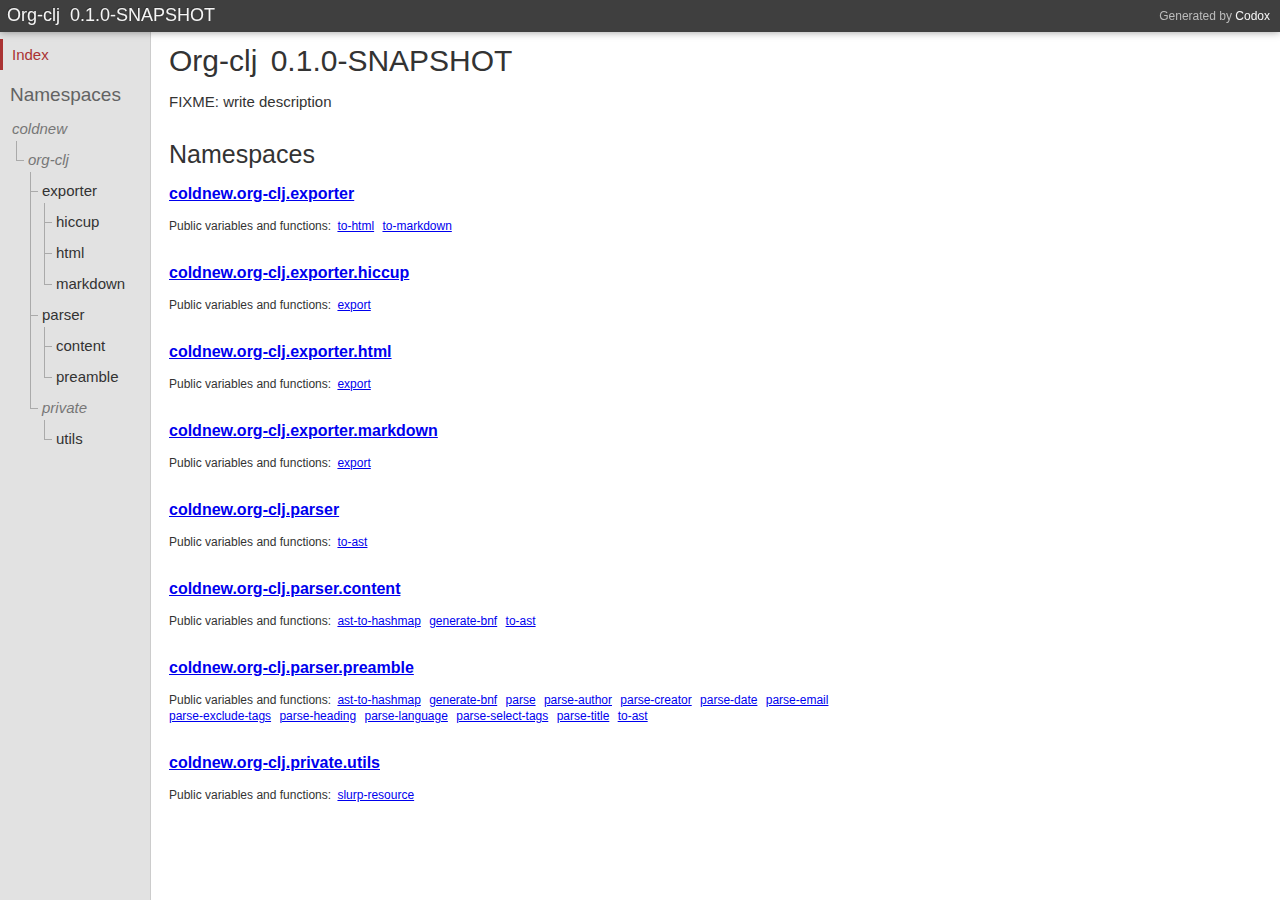
<file: index.html>
<!DOCTYPE html>
<html><head><meta charset="UTF-8"><link href="css/default.css" rel="stylesheet" type="text/css"><script src="js/jquery.min.js" type="text/javascript"></script><script src="js/page_effects.js" type="text/javascript"></script><title>Org-clj 0.1.0-SNAPSHOT</title></head><body><div id="header"><h2>Generated by <a href="https://github.com/weavejester/codox">Codox</a></h2><h1><a href="index.html"><span class="project-title"><span class="project-name">Org-clj</span> <span class="project-version">0.1.0-SNAPSHOT</span></span></a></h1></div><div class="sidebar primary"><ul class="index-link"><li class="depth-1 current"><a href="index.html"><div class="inner">Index</div></a></li></ul><h3 class="no-link"><span class="inner">Namespaces</span></h3><ul><li class="depth-1"><div class="no-link"><div class="inner"><span class="tree"><span class="top"></span><span class="bottom"></span></span><span>coldnew</span></div></div></li><li class="depth-2"><div class="no-link"><div class="inner"><span class="tree"><span class="top"></span><span class="bottom"></span></span><span>org-clj</span></div></div></li><li class="depth-3"><a href="coldnew.org-clj.exporter.html"><div class="inner"><span class="tree"><span class="top"></span><span class="bottom"></span></span><span>exporter</span></div></a></li><li class="depth-4 branch"><a href="coldnew.org-clj.exporter.hiccup.html"><div class="inner"><span class="tree"><span class="top"></span><span class="bottom"></span></span><span>hiccup</span></div></a></li><li class="depth-4 branch"><a href="coldnew.org-clj.exporter.html.html"><div class="inner"><span class="tree"><span class="top"></span><span class="bottom"></span></span><span>html</span></div></a></li><li class="depth-4"><a href="coldnew.org-clj.exporter.markdown.html"><div class="inner"><span class="tree"><span class="top"></span><span class="bottom"></span></span><span>markdown</span></div></a></li><li class="depth-3"><a href="coldnew.org-clj.parser.html"><div class="inner"><span class="tree" style="top: -114px;"><span class="top" style="height: 123px;"></span><span class="bottom"></span></span><span>parser</span></div></a></li><li class="depth-4 branch"><a href="coldnew.org-clj.parser.content.html"><div class="inner"><span class="tree"><span class="top"></span><span class="bottom"></span></span><span>content</span></div></a></li><li class="depth-4"><a href="coldnew.org-clj.parser.preamble.html"><div class="inner"><span class="tree"><span class="top"></span><span class="bottom"></span></span><span>preamble</span></div></a></li><li class="depth-3"><div class="no-link"><div class="inner"><span class="tree" style="top: -83px;"><span class="top" style="height: 92px;"></span><span class="bottom"></span></span><span>private</span></div></div></li><li class="depth-4"><a href="coldnew.org-clj.private.utils.html"><div class="inner"><span class="tree"><span class="top"></span><span class="bottom"></span></span><span>utils</span></div></a></li></ul></div><div class="namespace-index" id="content"><h1><span class="project-title"><span class="project-name">Org-clj</span> <span class="project-version">0.1.0-SNAPSHOT</span></span></h1><div class="doc"><p>FIXME: write description</p></div><h2>Namespaces</h2><div class="namespace"><h3><a href="coldnew.org-clj.exporter.html">coldnew.org-clj.exporter</a></h3><div class="doc"><pre class="plaintext"></pre></div><div class="index"><p>Public variables and functions:</p><ul><li> <a href="coldnew.org-clj.exporter.html#var-to-html">to-html</a> </li><li> <a href="coldnew.org-clj.exporter.html#var-to-markdown">to-markdown</a> </li></ul></div></div><div class="namespace"><h3><a href="coldnew.org-clj.exporter.hiccup.html">coldnew.org-clj.exporter.hiccup</a></h3><div class="doc"><pre class="plaintext"></pre></div><div class="index"><p>Public variables and functions:</p><ul><li> <a href="coldnew.org-clj.exporter.hiccup.html#var-export">export</a> </li></ul></div></div><div class="namespace"><h3><a href="coldnew.org-clj.exporter.html.html">coldnew.org-clj.exporter.html</a></h3><div class="doc"><pre class="plaintext"></pre></div><div class="index"><p>Public variables and functions:</p><ul><li> <a href="coldnew.org-clj.exporter.html.html#var-export">export</a> </li></ul></div></div><div class="namespace"><h3><a href="coldnew.org-clj.exporter.markdown.html">coldnew.org-clj.exporter.markdown</a></h3><div class="doc"><pre class="plaintext"></pre></div><div class="index"><p>Public variables and functions:</p><ul><li> <a href="coldnew.org-clj.exporter.markdown.html#var-export">export</a> </li></ul></div></div><div class="namespace"><h3><a href="coldnew.org-clj.parser.html">coldnew.org-clj.parser</a></h3><div class="doc"><pre class="plaintext"></pre></div><div class="index"><p>Public variables and functions:</p><ul><li> <a href="coldnew.org-clj.parser.html#var-to-ast">to-ast</a> </li></ul></div></div><div class="namespace"><h3><a href="coldnew.org-clj.parser.content.html">coldnew.org-clj.parser.content</a></h3><div class="doc"><pre class="plaintext"></pre></div><div class="index"><p>Public variables and functions:</p><ul><li> <a href="coldnew.org-clj.parser.content.html#var-ast-to-hashmap">ast-to-hashmap</a> </li><li> <a href="coldnew.org-clj.parser.content.html#var-generate-bnf">generate-bnf</a> </li><li> <a href="coldnew.org-clj.parser.content.html#var-to-ast">to-ast</a> </li></ul></div></div><div class="namespace"><h3><a href="coldnew.org-clj.parser.preamble.html">coldnew.org-clj.parser.preamble</a></h3><div class="doc"><pre class="plaintext"></pre></div><div class="index"><p>Public variables and functions:</p><ul><li> <a href="coldnew.org-clj.parser.preamble.html#var-ast-to-hashmap">ast-to-hashmap</a> </li><li> <a href="coldnew.org-clj.parser.preamble.html#var-generate-bnf">generate-bnf</a> </li><li> <a href="coldnew.org-clj.parser.preamble.html#var-parse">parse</a> </li><li> <a href="coldnew.org-clj.parser.preamble.html#var-parse-author">parse-author</a> </li><li> <a href="coldnew.org-clj.parser.preamble.html#var-parse-creator">parse-creator</a> </li><li> <a href="coldnew.org-clj.parser.preamble.html#var-parse-date">parse-date</a> </li><li> <a href="coldnew.org-clj.parser.preamble.html#var-parse-email">parse-email</a> </li><li> <a href="coldnew.org-clj.parser.preamble.html#var-parse-exclude-tags">parse-exclude-tags</a> </li><li> <a href="coldnew.org-clj.parser.preamble.html#var-parse-heading">parse-heading</a> </li><li> <a href="coldnew.org-clj.parser.preamble.html#var-parse-language">parse-language</a> </li><li> <a href="coldnew.org-clj.parser.preamble.html#var-parse-select-tags">parse-select-tags</a> </li><li> <a href="coldnew.org-clj.parser.preamble.html#var-parse-title">parse-title</a> </li><li> <a href="coldnew.org-clj.parser.preamble.html#var-to-ast">to-ast</a> </li></ul></div></div><div class="namespace"><h3><a href="coldnew.org-clj.private.utils.html">coldnew.org-clj.private.utils</a></h3><div class="doc"><pre class="plaintext"></pre></div><div class="index"><p>Public variables and functions:</p><ul><li> <a href="coldnew.org-clj.private.utils.html#var-slurp-resource">slurp-resource</a> </li></ul></div></div></div></body></html>
</file>
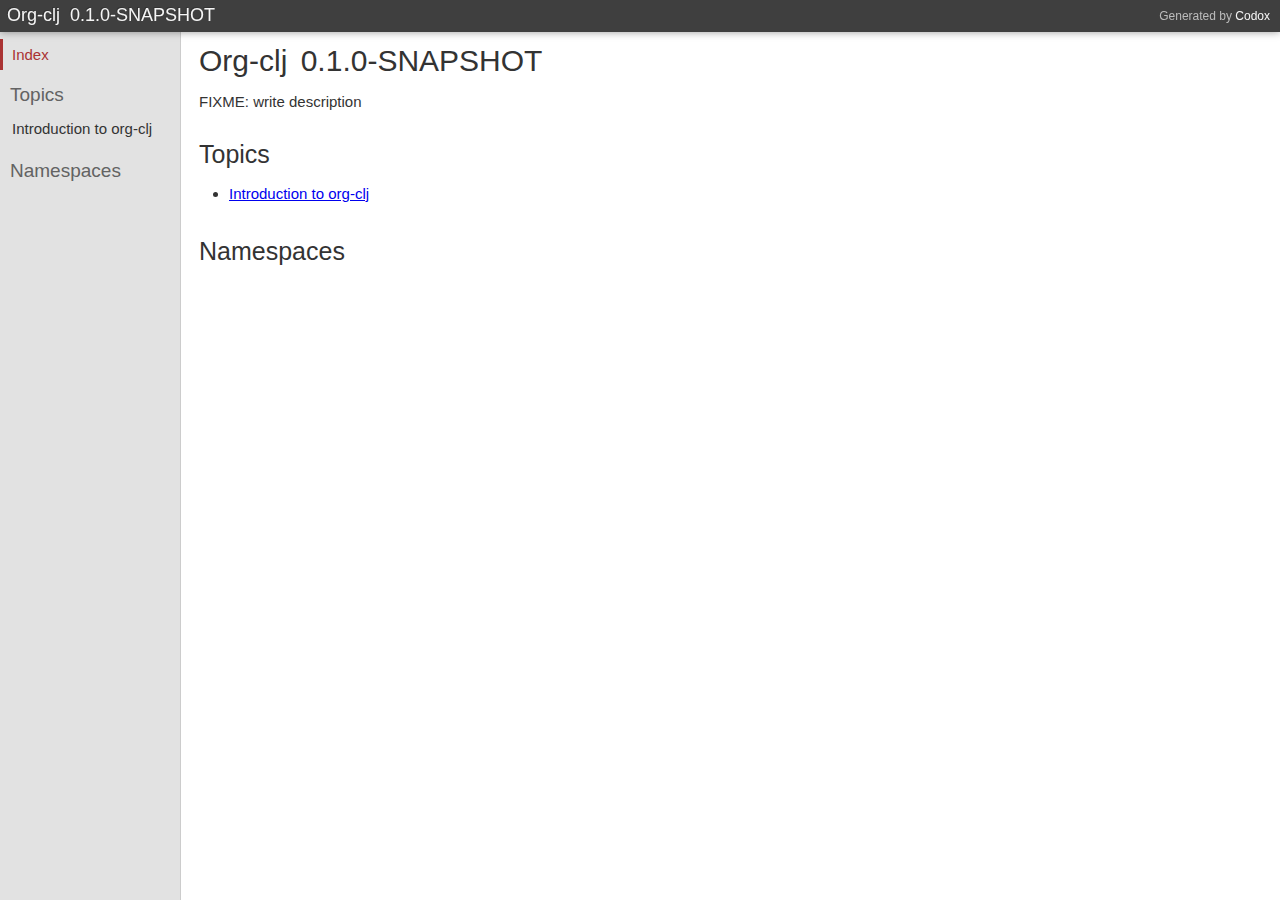
<file: target/doc/index.html>
<!DOCTYPE html>
<html><head><meta charset="UTF-8"><link href="css/default.css" rel="stylesheet" type="text/css"><script src="js/jquery.min.js" type="text/javascript"></script><script src="js/page_effects.js" type="text/javascript"></script><title>Org-clj 0.1.0-SNAPSHOT</title></head><body><div id="header"><h2>Generated by <a href="https://github.com/weavejester/codox">Codox</a></h2><h1><a href="index.html"><span class="project-title"><span class="project-name">Org-clj</span> <span class="project-version">0.1.0-SNAPSHOT</span></span></a></h1></div><div class="sidebar primary"><ul class="index-link"><li class="depth-1 current"><a href="index.html"><div class="inner">Index</div></a></li></ul><h3 class="no-link"><span class="inner">Topics</span></h3><ul><li class="depth-1 "><a href="intro.html"><div class="inner"><span>Introduction to org-clj</span></div></a></li></ul><h3 class="no-link"><span class="inner">Namespaces</span></h3><ul></ul></div><div class="namespace-index" id="content"><h1><span class="project-title"><span class="project-name">Org-clj</span> <span class="project-version">0.1.0-SNAPSHOT</span></span></h1><div class="doc"><p>FIXME: write description</p></div><h2>Topics</h2><ul class="topics"><li><a href="intro.html">Introduction to org-clj</a></li></ul><h2>Namespaces</h2></div></body></html>
</file>
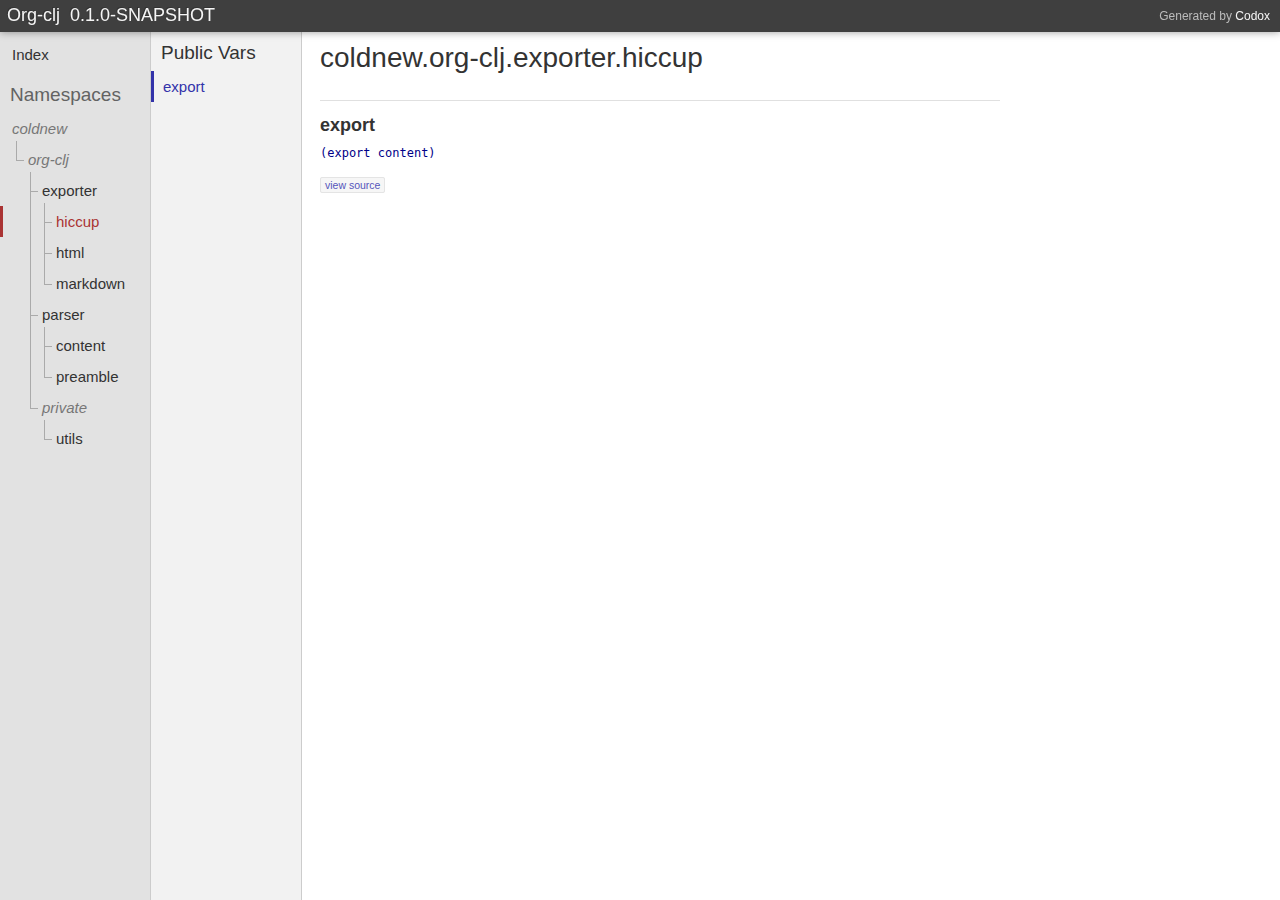
<file: coldnew.org-clj.exporter.hiccup.html>
<!DOCTYPE html>
<html><head><meta charset="UTF-8"><link href="css/default.css" rel="stylesheet" type="text/css"><script src="js/jquery.min.js" type="text/javascript"></script><script src="js/page_effects.js" type="text/javascript"></script><title>coldnew.org-clj.exporter.hiccup documentation</title></head><body><div id="header"><h2>Generated by <a href="https://github.com/weavejester/codox">Codox</a></h2><h1><a href="index.html"><span class="project-title"><span class="project-name">Org-clj</span> <span class="project-version">0.1.0-SNAPSHOT</span></span></a></h1></div><div class="sidebar primary"><ul class="index-link"><li class="depth-1 "><a href="index.html"><div class="inner">Index</div></a></li></ul><h3 class="no-link"><span class="inner">Namespaces</span></h3><ul><li class="depth-1"><div class="no-link"><div class="inner"><span class="tree"><span class="top"></span><span class="bottom"></span></span><span>coldnew</span></div></div></li><li class="depth-2"><div class="no-link"><div class="inner"><span class="tree"><span class="top"></span><span class="bottom"></span></span><span>org-clj</span></div></div></li><li class="depth-3"><a href="coldnew.org-clj.exporter.html"><div class="inner"><span class="tree"><span class="top"></span><span class="bottom"></span></span><span>exporter</span></div></a></li><li class="depth-4 branch current"><a href="coldnew.org-clj.exporter.hiccup.html"><div class="inner"><span class="tree"><span class="top"></span><span class="bottom"></span></span><span>hiccup</span></div></a></li><li class="depth-4 branch"><a href="coldnew.org-clj.exporter.html.html"><div class="inner"><span class="tree"><span class="top"></span><span class="bottom"></span></span><span>html</span></div></a></li><li class="depth-4"><a href="coldnew.org-clj.exporter.markdown.html"><div class="inner"><span class="tree"><span class="top"></span><span class="bottom"></span></span><span>markdown</span></div></a></li><li class="depth-3"><a href="coldnew.org-clj.parser.html"><div class="inner"><span class="tree" style="top: -114px;"><span class="top" style="height: 123px;"></span><span class="bottom"></span></span><span>parser</span></div></a></li><li class="depth-4 branch"><a href="coldnew.org-clj.parser.content.html"><div class="inner"><span class="tree"><span class="top"></span><span class="bottom"></span></span><span>content</span></div></a></li><li class="depth-4"><a href="coldnew.org-clj.parser.preamble.html"><div class="inner"><span class="tree"><span class="top"></span><span class="bottom"></span></span><span>preamble</span></div></a></li><li class="depth-3"><div class="no-link"><div class="inner"><span class="tree" style="top: -83px;"><span class="top" style="height: 92px;"></span><span class="bottom"></span></span><span>private</span></div></div></li><li class="depth-4"><a href="coldnew.org-clj.private.utils.html"><div class="inner"><span class="tree"><span class="top"></span><span class="bottom"></span></span><span>utils</span></div></a></li></ul></div><div class="sidebar secondary"><h3><a href="#top"><span class="inner">Public Vars</span></a></h3><ul><li class="depth-1"><a href="coldnew.org-clj.exporter.hiccup.html#var-export"><div class="inner"><span>export</span></div></a></li></ul></div><div class="namespace-docs" id="content"><h1 class="anchor" id="top">coldnew.org-clj.exporter.hiccup</h1><div class="doc"><pre class="plaintext"></pre></div><div class="public anchor" id="var-export"><h3>export</h3><div class="usage"><code>(export content)</code></div><div class="doc"><pre class="plaintext"></pre></div><div class="src-link"><a href="http://github.com/coldnew/org-clj/blob/master/src/coldnew/org_clj/exporter/hiccup.cljc#L3">view source</a></div></div></div></body></html>
</file>
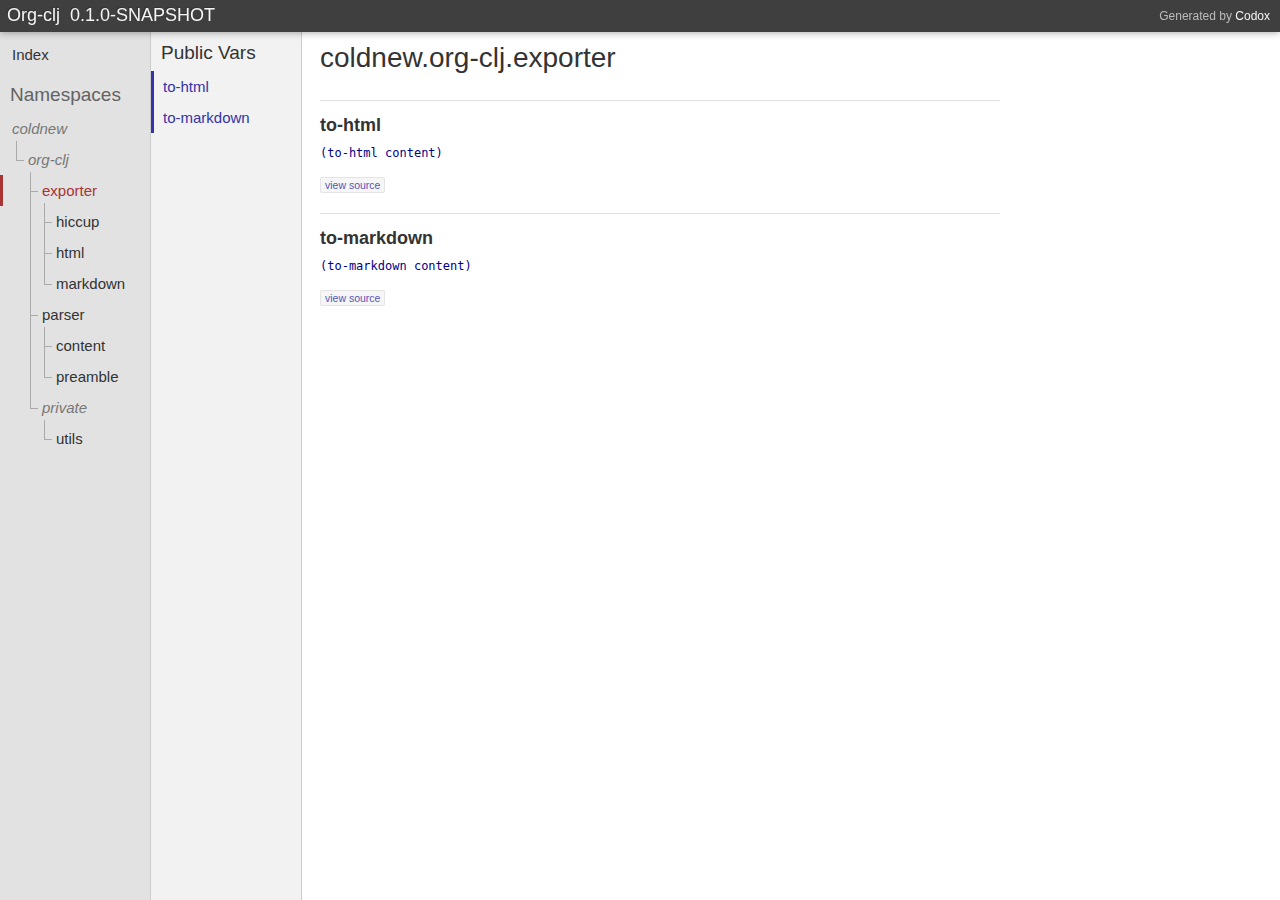
<file: coldnew.org-clj.exporter.html>
<!DOCTYPE html>
<html><head><meta charset="UTF-8"><link href="css/default.css" rel="stylesheet" type="text/css"><script src="js/jquery.min.js" type="text/javascript"></script><script src="js/page_effects.js" type="text/javascript"></script><title>coldnew.org-clj.exporter documentation</title></head><body><div id="header"><h2>Generated by <a href="https://github.com/weavejester/codox">Codox</a></h2><h1><a href="index.html"><span class="project-title"><span class="project-name">Org-clj</span> <span class="project-version">0.1.0-SNAPSHOT</span></span></a></h1></div><div class="sidebar primary"><ul class="index-link"><li class="depth-1 "><a href="index.html"><div class="inner">Index</div></a></li></ul><h3 class="no-link"><span class="inner">Namespaces</span></h3><ul><li class="depth-1"><div class="no-link"><div class="inner"><span class="tree"><span class="top"></span><span class="bottom"></span></span><span>coldnew</span></div></div></li><li class="depth-2"><div class="no-link"><div class="inner"><span class="tree"><span class="top"></span><span class="bottom"></span></span><span>org-clj</span></div></div></li><li class="depth-3 current"><a href="coldnew.org-clj.exporter.html"><div class="inner"><span class="tree"><span class="top"></span><span class="bottom"></span></span><span>exporter</span></div></a></li><li class="depth-4 branch"><a href="coldnew.org-clj.exporter.hiccup.html"><div class="inner"><span class="tree"><span class="top"></span><span class="bottom"></span></span><span>hiccup</span></div></a></li><li class="depth-4 branch"><a href="coldnew.org-clj.exporter.html.html"><div class="inner"><span class="tree"><span class="top"></span><span class="bottom"></span></span><span>html</span></div></a></li><li class="depth-4"><a href="coldnew.org-clj.exporter.markdown.html"><div class="inner"><span class="tree"><span class="top"></span><span class="bottom"></span></span><span>markdown</span></div></a></li><li class="depth-3"><a href="coldnew.org-clj.parser.html"><div class="inner"><span class="tree" style="top: -114px;"><span class="top" style="height: 123px;"></span><span class="bottom"></span></span><span>parser</span></div></a></li><li class="depth-4 branch"><a href="coldnew.org-clj.parser.content.html"><div class="inner"><span class="tree"><span class="top"></span><span class="bottom"></span></span><span>content</span></div></a></li><li class="depth-4"><a href="coldnew.org-clj.parser.preamble.html"><div class="inner"><span class="tree"><span class="top"></span><span class="bottom"></span></span><span>preamble</span></div></a></li><li class="depth-3"><div class="no-link"><div class="inner"><span class="tree" style="top: -83px;"><span class="top" style="height: 92px;"></span><span class="bottom"></span></span><span>private</span></div></div></li><li class="depth-4"><a href="coldnew.org-clj.private.utils.html"><div class="inner"><span class="tree"><span class="top"></span><span class="bottom"></span></span><span>utils</span></div></a></li></ul></div><div class="sidebar secondary"><h3><a href="#top"><span class="inner">Public Vars</span></a></h3><ul><li class="depth-1"><a href="coldnew.org-clj.exporter.html#var-to-html"><div class="inner"><span>to-html</span></div></a></li><li class="depth-1"><a href="coldnew.org-clj.exporter.html#var-to-markdown"><div class="inner"><span>to-markdown</span></div></a></li></ul></div><div class="namespace-docs" id="content"><h1 class="anchor" id="top">coldnew.org-clj.exporter</h1><div class="doc"><pre class="plaintext"></pre></div><div class="public anchor" id="var-to-html"><h3>to-html</h3><div class="usage"><code>(to-html content)</code></div><div class="doc"><pre class="plaintext"></pre></div><div class="src-link"><a href="http://github.com/coldnew/org-clj/blob/master/src/coldnew/org_clj/exporter.cljc#L6">view source</a></div></div><div class="public anchor" id="var-to-markdown"><h3>to-markdown</h3><div class="usage"><code>(to-markdown content)</code></div><div class="doc"><pre class="plaintext"></pre></div><div class="src-link"><a href="http://github.com/coldnew/org-clj/blob/master/src/coldnew/org_clj/exporter.cljc#L9">view source</a></div></div></div></body></html>
</file>
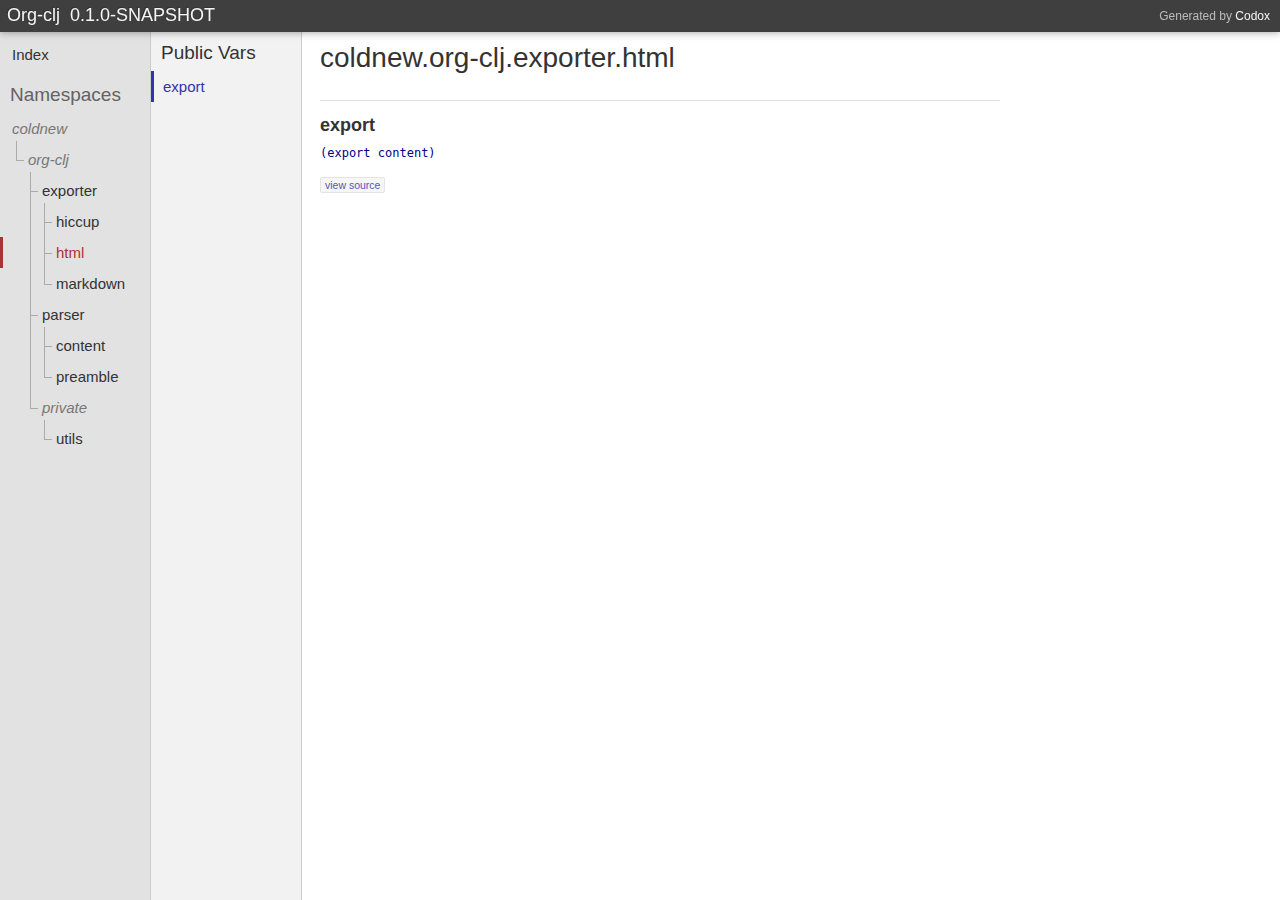
<file: coldnew.org-clj.exporter.html.html>
<!DOCTYPE html>
<html><head><meta charset="UTF-8"><link href="css/default.css" rel="stylesheet" type="text/css"><script src="js/jquery.min.js" type="text/javascript"></script><script src="js/page_effects.js" type="text/javascript"></script><title>coldnew.org-clj.exporter.html documentation</title></head><body><div id="header"><h2>Generated by <a href="https://github.com/weavejester/codox">Codox</a></h2><h1><a href="index.html"><span class="project-title"><span class="project-name">Org-clj</span> <span class="project-version">0.1.0-SNAPSHOT</span></span></a></h1></div><div class="sidebar primary"><ul class="index-link"><li class="depth-1 "><a href="index.html"><div class="inner">Index</div></a></li></ul><h3 class="no-link"><span class="inner">Namespaces</span></h3><ul><li class="depth-1"><div class="no-link"><div class="inner"><span class="tree"><span class="top"></span><span class="bottom"></span></span><span>coldnew</span></div></div></li><li class="depth-2"><div class="no-link"><div class="inner"><span class="tree"><span class="top"></span><span class="bottom"></span></span><span>org-clj</span></div></div></li><li class="depth-3"><a href="coldnew.org-clj.exporter.html"><div class="inner"><span class="tree"><span class="top"></span><span class="bottom"></span></span><span>exporter</span></div></a></li><li class="depth-4 branch"><a href="coldnew.org-clj.exporter.hiccup.html"><div class="inner"><span class="tree"><span class="top"></span><span class="bottom"></span></span><span>hiccup</span></div></a></li><li class="depth-4 branch current"><a href="coldnew.org-clj.exporter.html.html"><div class="inner"><span class="tree"><span class="top"></span><span class="bottom"></span></span><span>html</span></div></a></li><li class="depth-4"><a href="coldnew.org-clj.exporter.markdown.html"><div class="inner"><span class="tree"><span class="top"></span><span class="bottom"></span></span><span>markdown</span></div></a></li><li class="depth-3"><a href="coldnew.org-clj.parser.html"><div class="inner"><span class="tree" style="top: -114px;"><span class="top" style="height: 123px;"></span><span class="bottom"></span></span><span>parser</span></div></a></li><li class="depth-4 branch"><a href="coldnew.org-clj.parser.content.html"><div class="inner"><span class="tree"><span class="top"></span><span class="bottom"></span></span><span>content</span></div></a></li><li class="depth-4"><a href="coldnew.org-clj.parser.preamble.html"><div class="inner"><span class="tree"><span class="top"></span><span class="bottom"></span></span><span>preamble</span></div></a></li><li class="depth-3"><div class="no-link"><div class="inner"><span class="tree" style="top: -83px;"><span class="top" style="height: 92px;"></span><span class="bottom"></span></span><span>private</span></div></div></li><li class="depth-4"><a href="coldnew.org-clj.private.utils.html"><div class="inner"><span class="tree"><span class="top"></span><span class="bottom"></span></span><span>utils</span></div></a></li></ul></div><div class="sidebar secondary"><h3><a href="#top"><span class="inner">Public Vars</span></a></h3><ul><li class="depth-1"><a href="coldnew.org-clj.exporter.html.html#var-export"><div class="inner"><span>export</span></div></a></li></ul></div><div class="namespace-docs" id="content"><h1 class="anchor" id="top">coldnew.org-clj.exporter.html</h1><div class="doc"><pre class="plaintext"></pre></div><div class="public anchor" id="var-export"><h3>export</h3><div class="usage"><code>(export content)</code></div><div class="doc"><pre class="plaintext"></pre></div><div class="src-link"><a href="http://github.com/coldnew/org-clj/blob/master/src/coldnew/org_clj/exporter/html.cljc#L5">view source</a></div></div></div></body></html>
</file>
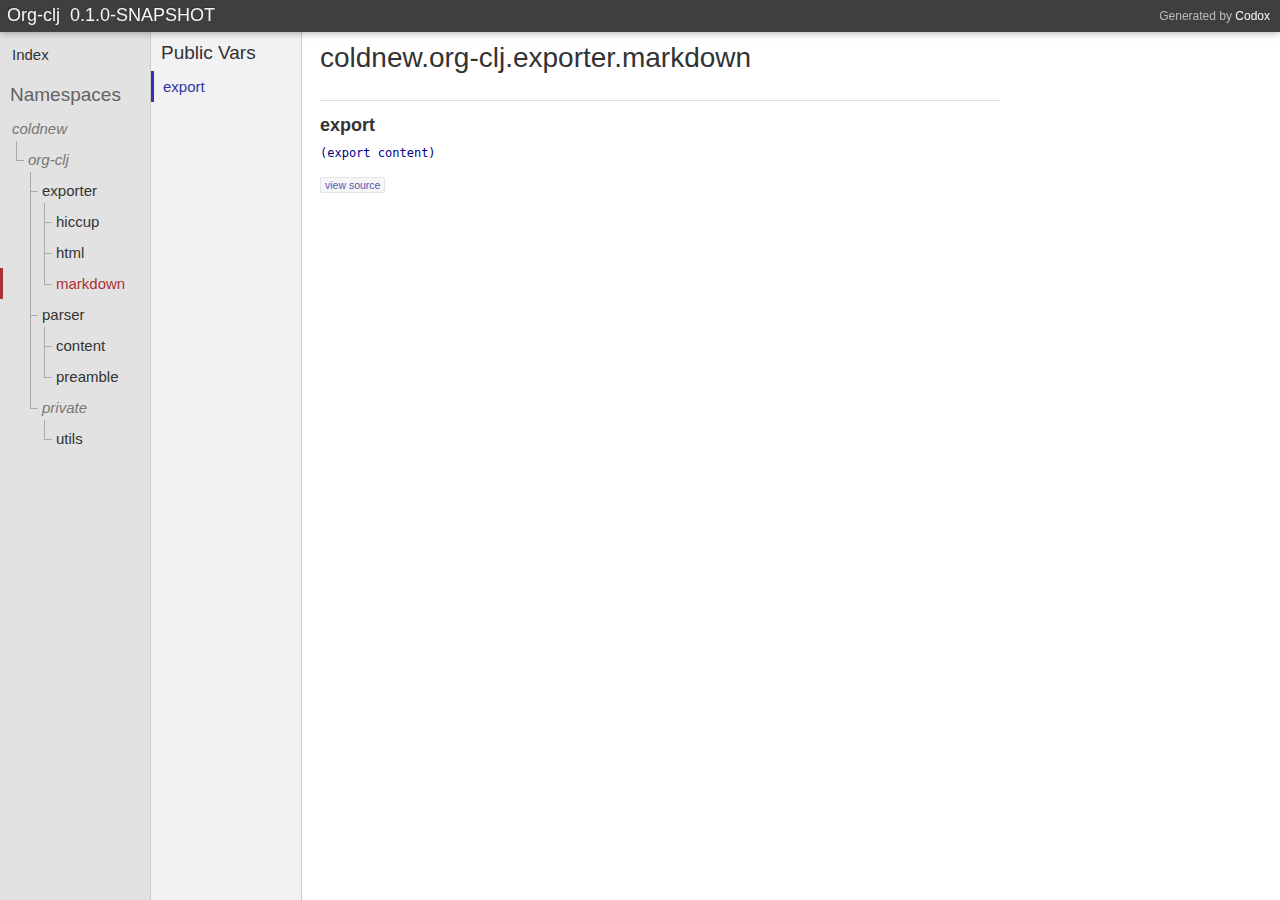
<file: coldnew.org-clj.exporter.markdown.html>
<!DOCTYPE html>
<html><head><meta charset="UTF-8"><link href="css/default.css" rel="stylesheet" type="text/css"><script src="js/jquery.min.js" type="text/javascript"></script><script src="js/page_effects.js" type="text/javascript"></script><title>coldnew.org-clj.exporter.markdown documentation</title></head><body><div id="header"><h2>Generated by <a href="https://github.com/weavejester/codox">Codox</a></h2><h1><a href="index.html"><span class="project-title"><span class="project-name">Org-clj</span> <span class="project-version">0.1.0-SNAPSHOT</span></span></a></h1></div><div class="sidebar primary"><ul class="index-link"><li class="depth-1 "><a href="index.html"><div class="inner">Index</div></a></li></ul><h3 class="no-link"><span class="inner">Namespaces</span></h3><ul><li class="depth-1"><div class="no-link"><div class="inner"><span class="tree"><span class="top"></span><span class="bottom"></span></span><span>coldnew</span></div></div></li><li class="depth-2"><div class="no-link"><div class="inner"><span class="tree"><span class="top"></span><span class="bottom"></span></span><span>org-clj</span></div></div></li><li class="depth-3"><a href="coldnew.org-clj.exporter.html"><div class="inner"><span class="tree"><span class="top"></span><span class="bottom"></span></span><span>exporter</span></div></a></li><li class="depth-4 branch"><a href="coldnew.org-clj.exporter.hiccup.html"><div class="inner"><span class="tree"><span class="top"></span><span class="bottom"></span></span><span>hiccup</span></div></a></li><li class="depth-4 branch"><a href="coldnew.org-clj.exporter.html.html"><div class="inner"><span class="tree"><span class="top"></span><span class="bottom"></span></span><span>html</span></div></a></li><li class="depth-4 current"><a href="coldnew.org-clj.exporter.markdown.html"><div class="inner"><span class="tree"><span class="top"></span><span class="bottom"></span></span><span>markdown</span></div></a></li><li class="depth-3"><a href="coldnew.org-clj.parser.html"><div class="inner"><span class="tree" style="top: -114px;"><span class="top" style="height: 123px;"></span><span class="bottom"></span></span><span>parser</span></div></a></li><li class="depth-4 branch"><a href="coldnew.org-clj.parser.content.html"><div class="inner"><span class="tree"><span class="top"></span><span class="bottom"></span></span><span>content</span></div></a></li><li class="depth-4"><a href="coldnew.org-clj.parser.preamble.html"><div class="inner"><span class="tree"><span class="top"></span><span class="bottom"></span></span><span>preamble</span></div></a></li><li class="depth-3"><div class="no-link"><div class="inner"><span class="tree" style="top: -83px;"><span class="top" style="height: 92px;"></span><span class="bottom"></span></span><span>private</span></div></div></li><li class="depth-4"><a href="coldnew.org-clj.private.utils.html"><div class="inner"><span class="tree"><span class="top"></span><span class="bottom"></span></span><span>utils</span></div></a></li></ul></div><div class="sidebar secondary"><h3><a href="#top"><span class="inner">Public Vars</span></a></h3><ul><li class="depth-1"><a href="coldnew.org-clj.exporter.markdown.html#var-export"><div class="inner"><span>export</span></div></a></li></ul></div><div class="namespace-docs" id="content"><h1 class="anchor" id="top">coldnew.org-clj.exporter.markdown</h1><div class="doc"><pre class="plaintext"></pre></div><div class="public anchor" id="var-export"><h3>export</h3><div class="usage"><code>(export content)</code></div><div class="doc"><pre class="plaintext"></pre></div><div class="src-link"><a href="http://github.com/coldnew/org-clj/blob/master/src/coldnew/org_clj/exporter/markdown.cljc#L5">view source</a></div></div></div></body></html>
</file>
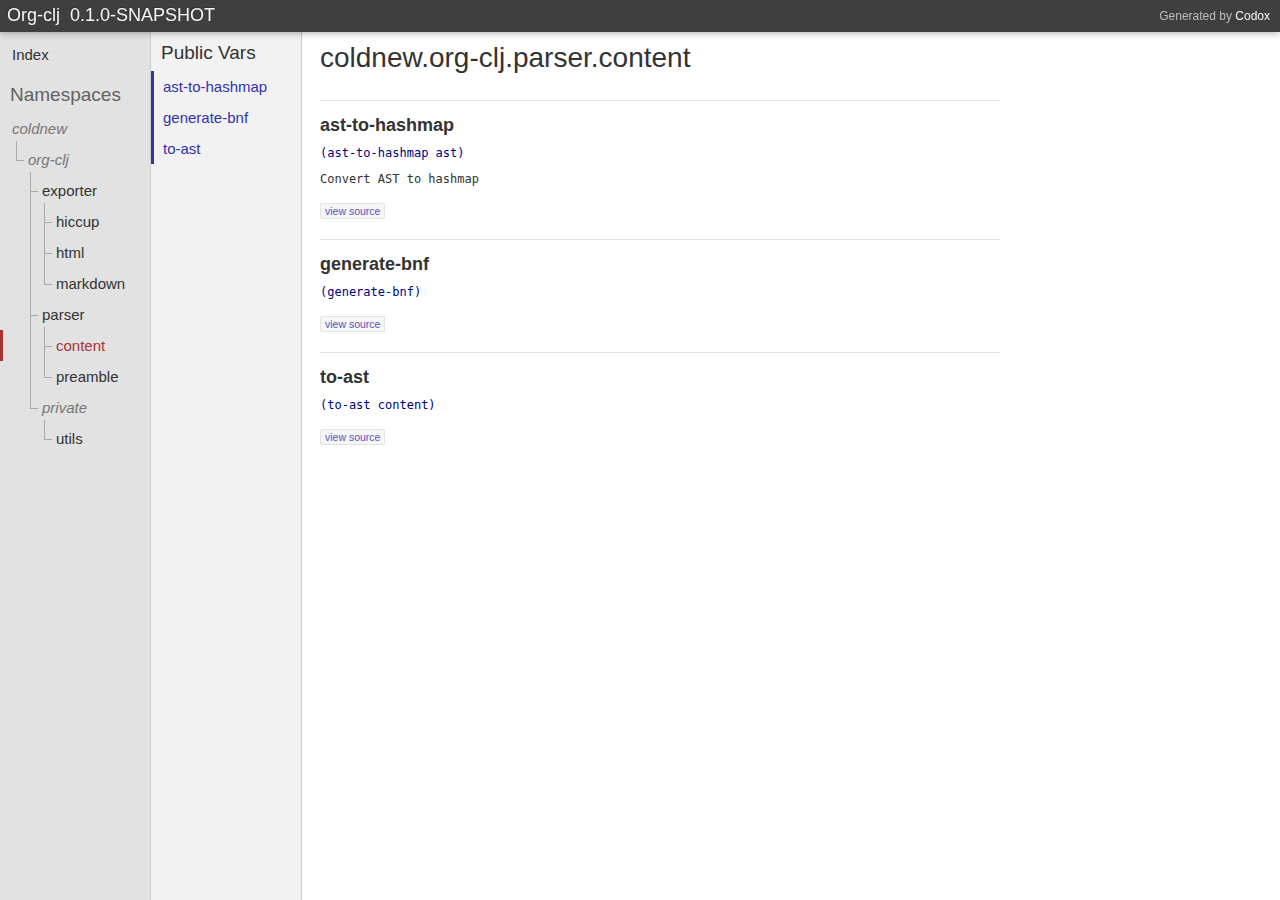
<file: coldnew.org-clj.parser.content.html>
<!DOCTYPE html>
<html><head><meta charset="UTF-8"><link href="css/default.css" rel="stylesheet" type="text/css"><script src="js/jquery.min.js" type="text/javascript"></script><script src="js/page_effects.js" type="text/javascript"></script><title>coldnew.org-clj.parser.content documentation</title></head><body><div id="header"><h2>Generated by <a href="https://github.com/weavejester/codox">Codox</a></h2><h1><a href="index.html"><span class="project-title"><span class="project-name">Org-clj</span> <span class="project-version">0.1.0-SNAPSHOT</span></span></a></h1></div><div class="sidebar primary"><ul class="index-link"><li class="depth-1 "><a href="index.html"><div class="inner">Index</div></a></li></ul><h3 class="no-link"><span class="inner">Namespaces</span></h3><ul><li class="depth-1"><div class="no-link"><div class="inner"><span class="tree"><span class="top"></span><span class="bottom"></span></span><span>coldnew</span></div></div></li><li class="depth-2"><div class="no-link"><div class="inner"><span class="tree"><span class="top"></span><span class="bottom"></span></span><span>org-clj</span></div></div></li><li class="depth-3"><a href="coldnew.org-clj.exporter.html"><div class="inner"><span class="tree"><span class="top"></span><span class="bottom"></span></span><span>exporter</span></div></a></li><li class="depth-4 branch"><a href="coldnew.org-clj.exporter.hiccup.html"><div class="inner"><span class="tree"><span class="top"></span><span class="bottom"></span></span><span>hiccup</span></div></a></li><li class="depth-4 branch"><a href="coldnew.org-clj.exporter.html.html"><div class="inner"><span class="tree"><span class="top"></span><span class="bottom"></span></span><span>html</span></div></a></li><li class="depth-4"><a href="coldnew.org-clj.exporter.markdown.html"><div class="inner"><span class="tree"><span class="top"></span><span class="bottom"></span></span><span>markdown</span></div></a></li><li class="depth-3"><a href="coldnew.org-clj.parser.html"><div class="inner"><span class="tree" style="top: -114px;"><span class="top" style="height: 123px;"></span><span class="bottom"></span></span><span>parser</span></div></a></li><li class="depth-4 branch current"><a href="coldnew.org-clj.parser.content.html"><div class="inner"><span class="tree"><span class="top"></span><span class="bottom"></span></span><span>content</span></div></a></li><li class="depth-4"><a href="coldnew.org-clj.parser.preamble.html"><div class="inner"><span class="tree"><span class="top"></span><span class="bottom"></span></span><span>preamble</span></div></a></li><li class="depth-3"><div class="no-link"><div class="inner"><span class="tree" style="top: -83px;"><span class="top" style="height: 92px;"></span><span class="bottom"></span></span><span>private</span></div></div></li><li class="depth-4"><a href="coldnew.org-clj.private.utils.html"><div class="inner"><span class="tree"><span class="top"></span><span class="bottom"></span></span><span>utils</span></div></a></li></ul></div><div class="sidebar secondary"><h3><a href="#top"><span class="inner">Public Vars</span></a></h3><ul><li class="depth-1"><a href="coldnew.org-clj.parser.content.html#var-ast-to-hashmap"><div class="inner"><span>ast-to-hashmap</span></div></a></li><li class="depth-1"><a href="coldnew.org-clj.parser.content.html#var-generate-bnf"><div class="inner"><span>generate-bnf</span></div></a></li><li class="depth-1"><a href="coldnew.org-clj.parser.content.html#var-to-ast"><div class="inner"><span>to-ast</span></div></a></li></ul></div><div class="namespace-docs" id="content"><h1 class="anchor" id="top">coldnew.org-clj.parser.content</h1><div class="doc"><pre class="plaintext"></pre></div><div class="public anchor" id="var-ast-to-hashmap"><h3>ast-to-hashmap</h3><div class="usage"><code>(ast-to-hashmap ast)</code></div><div class="doc"><pre class="plaintext">Convert AST to hashmap
</pre></div><div class="src-link"><a href="http://github.com/coldnew/org-clj/blob/master/src/coldnew/org_clj/parser/content.cljc#L28">view source</a></div></div><div class="public anchor" id="var-generate-bnf"><h3>generate-bnf</h3><div class="usage"><code>(generate-bnf)</code></div><div class="doc"><pre class="plaintext"></pre></div><div class="src-link"><a href="http://github.com/coldnew/org-clj/blob/master/src/coldnew/org_clj/parser/content.cljc#L18">view source</a></div></div><div class="public anchor" id="var-to-ast"><h3>to-ast</h3><div class="usage"><code>(to-ast content)</code></div><div class="doc"><pre class="plaintext"></pre></div><div class="src-link"><a href="http://github.com/coldnew/org-clj/blob/master/src/coldnew/org_clj/parser/content.cljc#L21">view source</a></div></div></div></body></html>
</file>
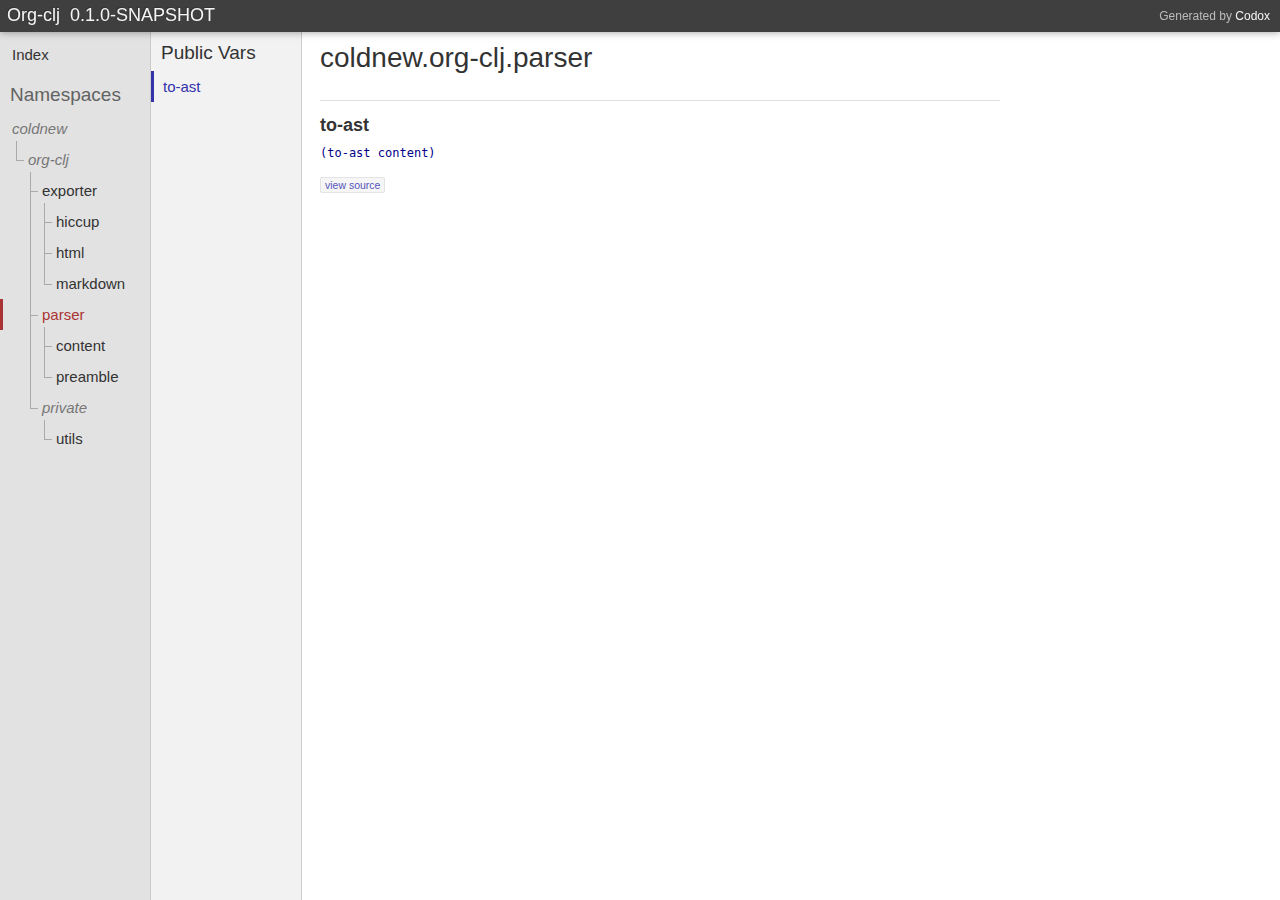
<file: coldnew.org-clj.parser.html>
<!DOCTYPE html>
<html><head><meta charset="UTF-8"><link href="css/default.css" rel="stylesheet" type="text/css"><script src="js/jquery.min.js" type="text/javascript"></script><script src="js/page_effects.js" type="text/javascript"></script><title>coldnew.org-clj.parser documentation</title></head><body><div id="header"><h2>Generated by <a href="https://github.com/weavejester/codox">Codox</a></h2><h1><a href="index.html"><span class="project-title"><span class="project-name">Org-clj</span> <span class="project-version">0.1.0-SNAPSHOT</span></span></a></h1></div><div class="sidebar primary"><ul class="index-link"><li class="depth-1 "><a href="index.html"><div class="inner">Index</div></a></li></ul><h3 class="no-link"><span class="inner">Namespaces</span></h3><ul><li class="depth-1"><div class="no-link"><div class="inner"><span class="tree"><span class="top"></span><span class="bottom"></span></span><span>coldnew</span></div></div></li><li class="depth-2"><div class="no-link"><div class="inner"><span class="tree"><span class="top"></span><span class="bottom"></span></span><span>org-clj</span></div></div></li><li class="depth-3"><a href="coldnew.org-clj.exporter.html"><div class="inner"><span class="tree"><span class="top"></span><span class="bottom"></span></span><span>exporter</span></div></a></li><li class="depth-4 branch"><a href="coldnew.org-clj.exporter.hiccup.html"><div class="inner"><span class="tree"><span class="top"></span><span class="bottom"></span></span><span>hiccup</span></div></a></li><li class="depth-4 branch"><a href="coldnew.org-clj.exporter.html.html"><div class="inner"><span class="tree"><span class="top"></span><span class="bottom"></span></span><span>html</span></div></a></li><li class="depth-4"><a href="coldnew.org-clj.exporter.markdown.html"><div class="inner"><span class="tree"><span class="top"></span><span class="bottom"></span></span><span>markdown</span></div></a></li><li class="depth-3 current"><a href="coldnew.org-clj.parser.html"><div class="inner"><span class="tree" style="top: -114px;"><span class="top" style="height: 123px;"></span><span class="bottom"></span></span><span>parser</span></div></a></li><li class="depth-4 branch"><a href="coldnew.org-clj.parser.content.html"><div class="inner"><span class="tree"><span class="top"></span><span class="bottom"></span></span><span>content</span></div></a></li><li class="depth-4"><a href="coldnew.org-clj.parser.preamble.html"><div class="inner"><span class="tree"><span class="top"></span><span class="bottom"></span></span><span>preamble</span></div></a></li><li class="depth-3"><div class="no-link"><div class="inner"><span class="tree" style="top: -83px;"><span class="top" style="height: 92px;"></span><span class="bottom"></span></span><span>private</span></div></div></li><li class="depth-4"><a href="coldnew.org-clj.private.utils.html"><div class="inner"><span class="tree"><span class="top"></span><span class="bottom"></span></span><span>utils</span></div></a></li></ul></div><div class="sidebar secondary"><h3><a href="#top"><span class="inner">Public Vars</span></a></h3><ul><li class="depth-1"><a href="coldnew.org-clj.parser.html#var-to-ast"><div class="inner"><span>to-ast</span></div></a></li></ul></div><div class="namespace-docs" id="content"><h1 class="anchor" id="top">coldnew.org-clj.parser</h1><div class="doc"><pre class="plaintext"></pre></div><div class="public anchor" id="var-to-ast"><h3>to-ast</h3><div class="usage"><code>(to-ast content)</code></div><div class="doc"><pre class="plaintext"></pre></div><div class="src-link"><a href="http://github.com/coldnew/org-clj/blob/master/src/coldnew/org_clj/parser.cljc#L22">view source</a></div></div></div></body></html>
</file>
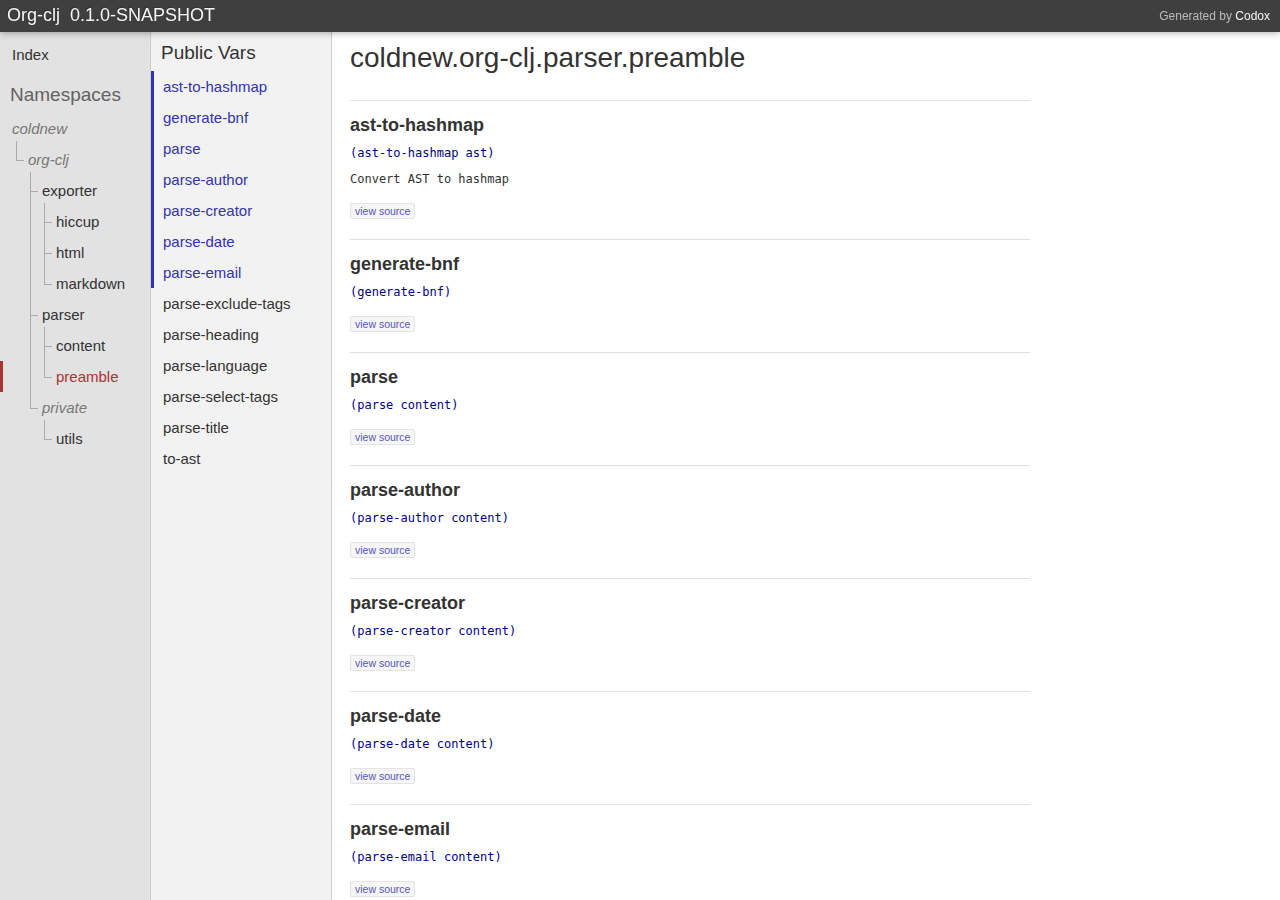
<file: coldnew.org-clj.parser.preamble.html>
<!DOCTYPE html>
<html><head><meta charset="UTF-8"><link href="css/default.css" rel="stylesheet" type="text/css"><script src="js/jquery.min.js" type="text/javascript"></script><script src="js/page_effects.js" type="text/javascript"></script><title>coldnew.org-clj.parser.preamble documentation</title></head><body><div id="header"><h2>Generated by <a href="https://github.com/weavejester/codox">Codox</a></h2><h1><a href="index.html"><span class="project-title"><span class="project-name">Org-clj</span> <span class="project-version">0.1.0-SNAPSHOT</span></span></a></h1></div><div class="sidebar primary"><ul class="index-link"><li class="depth-1 "><a href="index.html"><div class="inner">Index</div></a></li></ul><h3 class="no-link"><span class="inner">Namespaces</span></h3><ul><li class="depth-1"><div class="no-link"><div class="inner"><span class="tree"><span class="top"></span><span class="bottom"></span></span><span>coldnew</span></div></div></li><li class="depth-2"><div class="no-link"><div class="inner"><span class="tree"><span class="top"></span><span class="bottom"></span></span><span>org-clj</span></div></div></li><li class="depth-3"><a href="coldnew.org-clj.exporter.html"><div class="inner"><span class="tree"><span class="top"></span><span class="bottom"></span></span><span>exporter</span></div></a></li><li class="depth-4 branch"><a href="coldnew.org-clj.exporter.hiccup.html"><div class="inner"><span class="tree"><span class="top"></span><span class="bottom"></span></span><span>hiccup</span></div></a></li><li class="depth-4 branch"><a href="coldnew.org-clj.exporter.html.html"><div class="inner"><span class="tree"><span class="top"></span><span class="bottom"></span></span><span>html</span></div></a></li><li class="depth-4"><a href="coldnew.org-clj.exporter.markdown.html"><div class="inner"><span class="tree"><span class="top"></span><span class="bottom"></span></span><span>markdown</span></div></a></li><li class="depth-3"><a href="coldnew.org-clj.parser.html"><div class="inner"><span class="tree" style="top: -114px;"><span class="top" style="height: 123px;"></span><span class="bottom"></span></span><span>parser</span></div></a></li><li class="depth-4 branch"><a href="coldnew.org-clj.parser.content.html"><div class="inner"><span class="tree"><span class="top"></span><span class="bottom"></span></span><span>content</span></div></a></li><li class="depth-4 current"><a href="coldnew.org-clj.parser.preamble.html"><div class="inner"><span class="tree"><span class="top"></span><span class="bottom"></span></span><span>preamble</span></div></a></li><li class="depth-3"><div class="no-link"><div class="inner"><span class="tree" style="top: -83px;"><span class="top" style="height: 92px;"></span><span class="bottom"></span></span><span>private</span></div></div></li><li class="depth-4"><a href="coldnew.org-clj.private.utils.html"><div class="inner"><span class="tree"><span class="top"></span><span class="bottom"></span></span><span>utils</span></div></a></li></ul></div><div class="sidebar secondary"><h3><a href="#top"><span class="inner">Public Vars</span></a></h3><ul><li class="depth-1"><a href="coldnew.org-clj.parser.preamble.html#var-ast-to-hashmap"><div class="inner"><span>ast-to-hashmap</span></div></a></li><li class="depth-1"><a href="coldnew.org-clj.parser.preamble.html#var-generate-bnf"><div class="inner"><span>generate-bnf</span></div></a></li><li class="depth-1"><a href="coldnew.org-clj.parser.preamble.html#var-parse"><div class="inner"><span>parse</span></div></a></li><li class="depth-1"><a href="coldnew.org-clj.parser.preamble.html#var-parse-author"><div class="inner"><span>parse-author</span></div></a></li><li class="depth-1"><a href="coldnew.org-clj.parser.preamble.html#var-parse-creator"><div class="inner"><span>parse-creator</span></div></a></li><li class="depth-1"><a href="coldnew.org-clj.parser.preamble.html#var-parse-date"><div class="inner"><span>parse-date</span></div></a></li><li class="depth-1"><a href="coldnew.org-clj.parser.preamble.html#var-parse-email"><div class="inner"><span>parse-email</span></div></a></li><li class="depth-1"><a href="coldnew.org-clj.parser.preamble.html#var-parse-exclude-tags"><div class="inner"><span>parse-exclude-tags</span></div></a></li><li class="depth-1"><a href="coldnew.org-clj.parser.preamble.html#var-parse-heading"><div class="inner"><span>parse-heading</span></div></a></li><li class="depth-1"><a href="coldnew.org-clj.parser.preamble.html#var-parse-language"><div class="inner"><span>parse-language</span></div></a></li><li class="depth-1"><a href="coldnew.org-clj.parser.preamble.html#var-parse-select-tags"><div class="inner"><span>parse-select-tags</span></div></a></li><li class="depth-1"><a href="coldnew.org-clj.parser.preamble.html#var-parse-title"><div class="inner"><span>parse-title</span></div></a></li><li class="depth-1"><a href="coldnew.org-clj.parser.preamble.html#var-to-ast"><div class="inner"><span>to-ast</span></div></a></li></ul></div><div class="namespace-docs" id="content"><h1 class="anchor" id="top">coldnew.org-clj.parser.preamble</h1><div class="doc"><pre class="plaintext"></pre></div><div class="public anchor" id="var-ast-to-hashmap"><h3>ast-to-hashmap</h3><div class="usage"><code>(ast-to-hashmap ast)</code></div><div class="doc"><pre class="plaintext">Convert AST to hashmap
</pre></div><div class="src-link"><a href="http://github.com/coldnew/org-clj/blob/master/src/coldnew/org_clj/parser/preamble.cljc#L25">view source</a></div></div><div class="public anchor" id="var-generate-bnf"><h3>generate-bnf</h3><div class="usage"><code>(generate-bnf)</code></div><div class="doc"><pre class="plaintext"></pre></div><div class="src-link"><a href="http://github.com/coldnew/org-clj/blob/master/src/coldnew/org_clj/parser/preamble.cljc#L15">view source</a></div></div><div class="public anchor" id="var-parse"><h3>parse</h3><div class="usage"><code>(parse content)</code></div><div class="doc"><pre class="plaintext"></pre></div><div class="src-link"><a href="http://github.com/coldnew/org-clj/blob/master/src/coldnew/org_clj/parser/preamble.cljc#L30">view source</a></div></div><div class="public anchor" id="var-parse-author"><h3>parse-author</h3><div class="usage"><code>(parse-author content)</code></div><div class="doc"><pre class="plaintext"></pre></div><div class="src-link"><a href="http://github.com/coldnew/org-clj/blob/master/src/coldnew/org_clj/parser/preamble.cljc#L41">view source</a></div></div><div class="public anchor" id="var-parse-creator"><h3>parse-creator</h3><div class="usage"><code>(parse-creator content)</code></div><div class="doc"><pre class="plaintext"></pre></div><div class="src-link"><a href="http://github.com/coldnew/org-clj/blob/master/src/coldnew/org_clj/parser/preamble.cljc#L44">view source</a></div></div><div class="public anchor" id="var-parse-date"><h3>parse-date</h3><div class="usage"><code>(parse-date content)</code></div><div class="doc"><pre class="plaintext"></pre></div><div class="src-link"><a href="http://github.com/coldnew/org-clj/blob/master/src/coldnew/org_clj/parser/preamble.cljc#L47">view source</a></div></div><div class="public anchor" id="var-parse-email"><h3>parse-email</h3><div class="usage"><code>(parse-email content)</code></div><div class="doc"><pre class="plaintext"></pre></div><div class="src-link"><a href="http://github.com/coldnew/org-clj/blob/master/src/coldnew/org_clj/parser/preamble.cljc#L50">view source</a></div></div><div class="public anchor" id="var-parse-exclude-tags"><h3>parse-exclude-tags</h3><div class="usage"><code>(parse-exclude-tags content)</code></div><div class="doc"><pre class="plaintext"></pre></div><div class="src-link"><a href="http://github.com/coldnew/org-clj/blob/master/src/coldnew/org_clj/parser/preamble.cljc#L59">view source</a></div></div><div class="public anchor" id="var-parse-heading"><h3>parse-heading</h3><div class="usage"><code>(parse-heading content)</code></div><div class="doc"><pre class="plaintext"></pre></div><div class="src-link"><a href="http://github.com/coldnew/org-clj/blob/master/src/coldnew/org_clj/parser/preamble.cljc#L62">view source</a></div></div><div class="public anchor" id="var-parse-language"><h3>parse-language</h3><div class="usage"><code>(parse-language content)</code></div><div class="doc"><pre class="plaintext"></pre></div><div class="src-link"><a href="http://github.com/coldnew/org-clj/blob/master/src/coldnew/org_clj/parser/preamble.cljc#L53">view source</a></div></div><div class="public anchor" id="var-parse-select-tags"><h3>parse-select-tags</h3><div class="usage"><code>(parse-select-tags content)</code></div><div class="doc"><pre class="plaintext"></pre></div><div class="src-link"><a href="http://github.com/coldnew/org-clj/blob/master/src/coldnew/org_clj/parser/preamble.cljc#L56">view source</a></div></div><div class="public anchor" id="var-parse-title"><h3>parse-title</h3><div class="usage"><code>(parse-title content)</code></div><div class="doc"><pre class="plaintext"></pre></div><div class="src-link"><a href="http://github.com/coldnew/org-clj/blob/master/src/coldnew/org_clj/parser/preamble.cljc#L38">view source</a></div></div><div class="public anchor" id="var-to-ast"><h3>to-ast</h3><div class="usage"><code>(to-ast content)</code></div><div class="doc"><pre class="plaintext"></pre></div><div class="src-link"><a href="http://github.com/coldnew/org-clj/blob/master/src/coldnew/org_clj/parser/preamble.cljc#L18">view source</a></div></div></div></body></html>
</file>
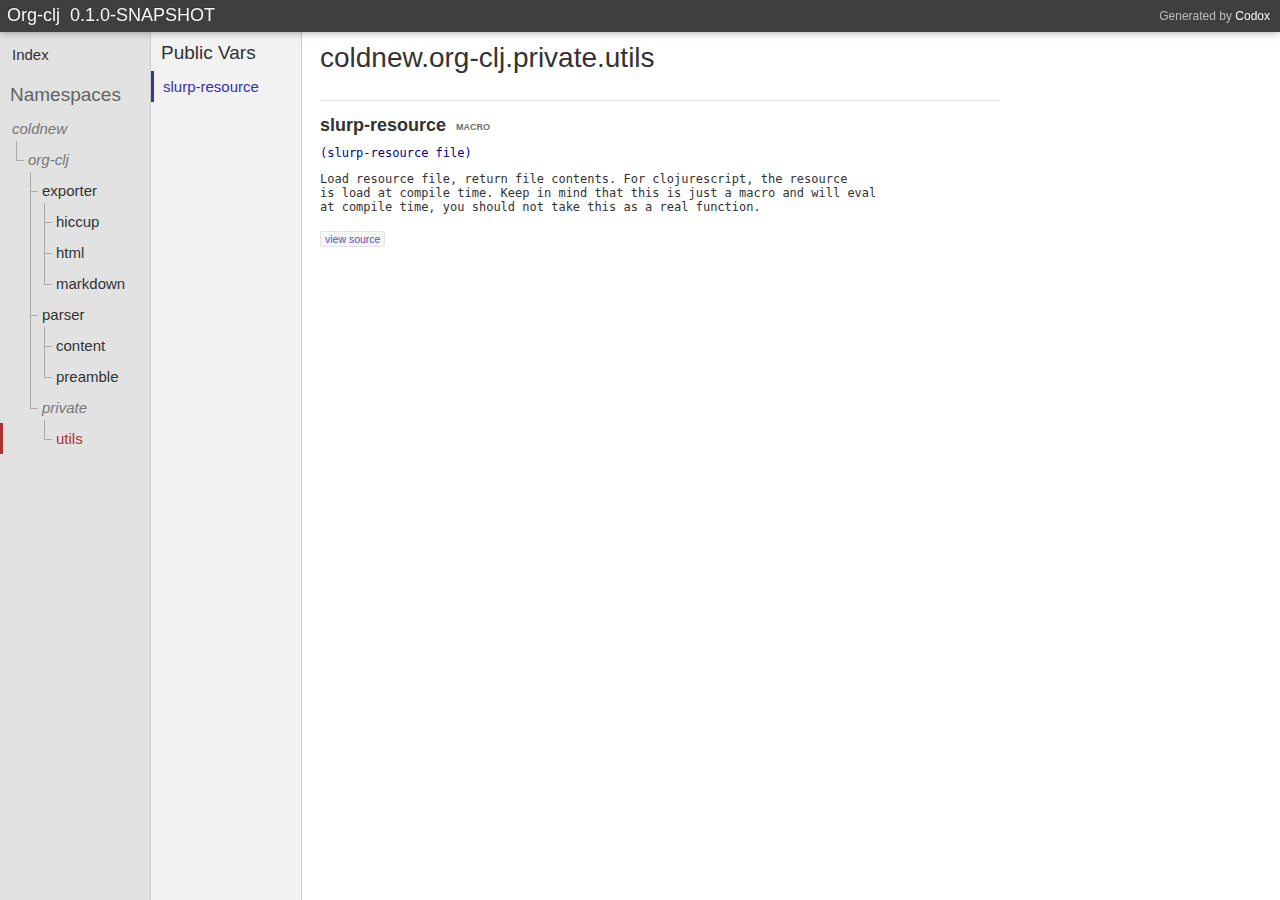
<file: coldnew.org-clj.private.utils.html>
<!DOCTYPE html>
<html><head><meta charset="UTF-8"><link href="css/default.css" rel="stylesheet" type="text/css"><script src="js/jquery.min.js" type="text/javascript"></script><script src="js/page_effects.js" type="text/javascript"></script><title>coldnew.org-clj.private.utils documentation</title></head><body><div id="header"><h2>Generated by <a href="https://github.com/weavejester/codox">Codox</a></h2><h1><a href="index.html"><span class="project-title"><span class="project-name">Org-clj</span> <span class="project-version">0.1.0-SNAPSHOT</span></span></a></h1></div><div class="sidebar primary"><ul class="index-link"><li class="depth-1 "><a href="index.html"><div class="inner">Index</div></a></li></ul><h3 class="no-link"><span class="inner">Namespaces</span></h3><ul><li class="depth-1"><div class="no-link"><div class="inner"><span class="tree"><span class="top"></span><span class="bottom"></span></span><span>coldnew</span></div></div></li><li class="depth-2"><div class="no-link"><div class="inner"><span class="tree"><span class="top"></span><span class="bottom"></span></span><span>org-clj</span></div></div></li><li class="depth-3"><a href="coldnew.org-clj.exporter.html"><div class="inner"><span class="tree"><span class="top"></span><span class="bottom"></span></span><span>exporter</span></div></a></li><li class="depth-4 branch"><a href="coldnew.org-clj.exporter.hiccup.html"><div class="inner"><span class="tree"><span class="top"></span><span class="bottom"></span></span><span>hiccup</span></div></a></li><li class="depth-4 branch"><a href="coldnew.org-clj.exporter.html.html"><div class="inner"><span class="tree"><span class="top"></span><span class="bottom"></span></span><span>html</span></div></a></li><li class="depth-4"><a href="coldnew.org-clj.exporter.markdown.html"><div class="inner"><span class="tree"><span class="top"></span><span class="bottom"></span></span><span>markdown</span></div></a></li><li class="depth-3"><a href="coldnew.org-clj.parser.html"><div class="inner"><span class="tree" style="top: -114px;"><span class="top" style="height: 123px;"></span><span class="bottom"></span></span><span>parser</span></div></a></li><li class="depth-4 branch"><a href="coldnew.org-clj.parser.content.html"><div class="inner"><span class="tree"><span class="top"></span><span class="bottom"></span></span><span>content</span></div></a></li><li class="depth-4"><a href="coldnew.org-clj.parser.preamble.html"><div class="inner"><span class="tree"><span class="top"></span><span class="bottom"></span></span><span>preamble</span></div></a></li><li class="depth-3"><div class="no-link"><div class="inner"><span class="tree" style="top: -83px;"><span class="top" style="height: 92px;"></span><span class="bottom"></span></span><span>private</span></div></div></li><li class="depth-4 current"><a href="coldnew.org-clj.private.utils.html"><div class="inner"><span class="tree"><span class="top"></span><span class="bottom"></span></span><span>utils</span></div></a></li></ul></div><div class="sidebar secondary"><h3><a href="#top"><span class="inner">Public Vars</span></a></h3><ul><li class="depth-1"><a href="coldnew.org-clj.private.utils.html#var-slurp-resource"><div class="inner"><span>slurp-resource</span></div></a></li></ul></div><div class="namespace-docs" id="content"><h1 class="anchor" id="top">coldnew.org-clj.private.utils</h1><div class="doc"><pre class="plaintext"></pre></div><div class="public anchor" id="var-slurp-resource"><h3>slurp-resource</h3><h4 class="type">macro</h4><div class="usage"><code>(slurp-resource file)</code></div><div class="doc"><pre class="plaintext">Load resource file, return file contents. For clojurescript, the resource
is load at compile time. Keep in mind that this is just a macro and will eval
at compile time, you should not take this as a real function.</pre></div><div class="src-link"><a href="http://github.com/coldnew/org-clj/blob/master/src/coldnew/org_clj/private/utils.cljc#L5">view source</a></div></div></div></body></html>
</file>
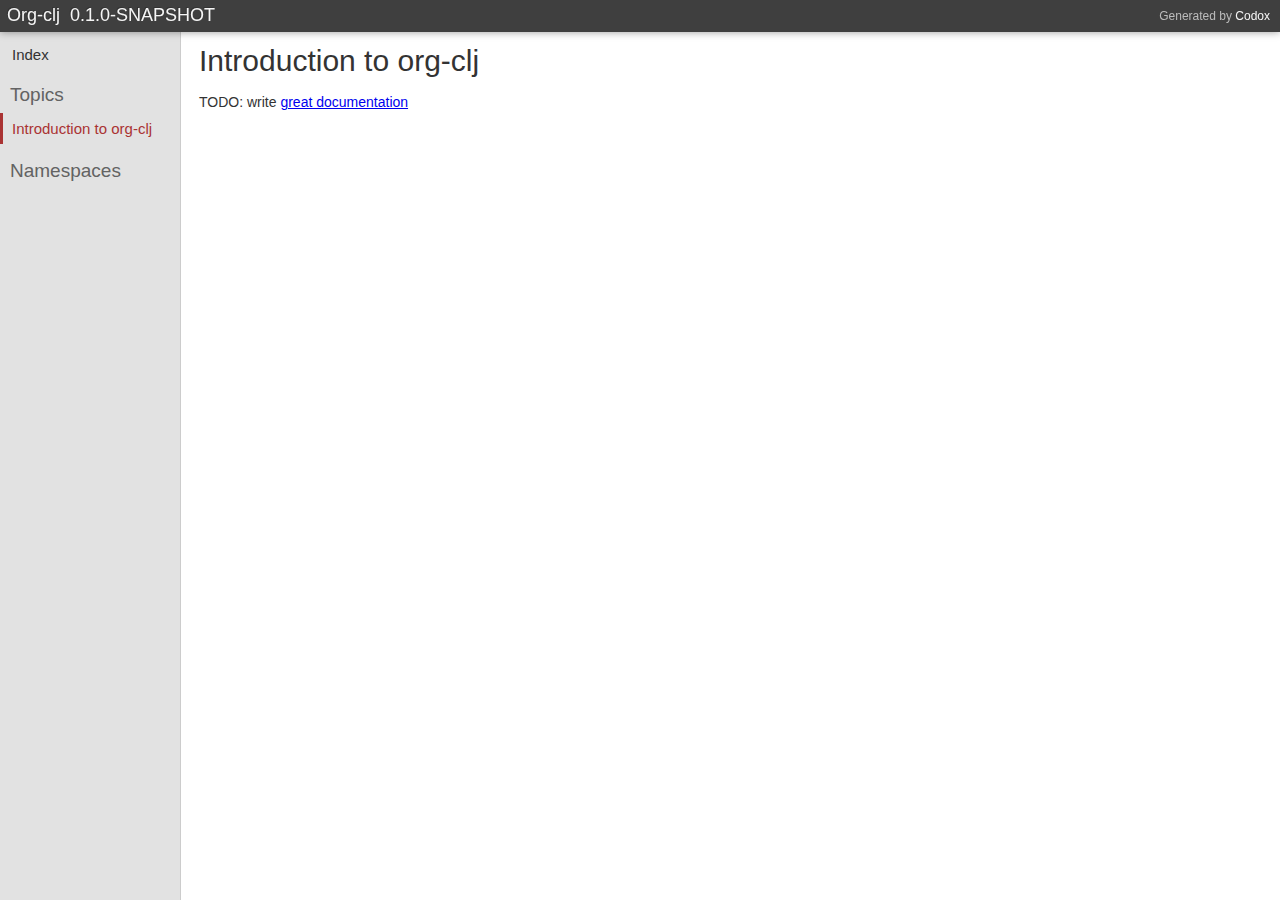
<file: target/doc/intro.html>
<!DOCTYPE html>
<html><head><meta charset="UTF-8"><link href="css/default.css" rel="stylesheet" type="text/css"><script src="js/jquery.min.js" type="text/javascript"></script><script src="js/page_effects.js" type="text/javascript"></script><title>Introduction to org-clj</title></head><body><div id="header"><h2>Generated by <a href="https://github.com/weavejester/codox">Codox</a></h2><h1><a href="index.html"><span class="project-title"><span class="project-name">Org-clj</span> <span class="project-version">0.1.0-SNAPSHOT</span></span></a></h1></div><div class="sidebar primary"><ul class="index-link"><li class="depth-1 "><a href="index.html"><div class="inner">Index</div></a></li></ul><h3 class="no-link"><span class="inner">Topics</span></h3><ul><li class="depth-1  current"><a href="intro.html"><div class="inner"><span>Introduction to org-clj</span></div></a></li></ul><h3 class="no-link"><span class="inner">Namespaces</span></h3><ul></ul></div><div class="document" id="content"><div class="doc"><div class="markdown"><h1>Introduction to org-clj</h1>
<p>TODO: write <a href="http://jacobian.org/writing/what-to-write/">great documentation</a></p></div></div></div></body></html>
</file>
<file: css/default.css>
body {
   font-family: Helvetica, Arial, sans-serif;
   font-size: 15px;
}

pre, code {
   font-family: Monaco, DejaVu Sans Mono, Consolas, monospace;
   font-size: 9pt;
   margin: 15px 0;
}

h1 {
   font-weight: normal;
   font-size: 28px;
   margin: 10px 0 2px 0;
   padding: 0;
}

h2 {
    font-weight: normal;
    font-size: 25px;
}

.document h1, .namespace-index h1 {
    font-size: 30px;
    margin-top: 12px;
}

#header, #content, .sidebar {
   position: fixed;
}

#header {
   top: 0;
   left: 0;
   right: 0;
   height: 22px;
   color: #f5f5f5;
   padding: 5px 7px;
}

#content {
   top: 32px;
   right: 0;
   bottom: 0;
   overflow: auto;
   background: #fff;
   color: #333;
   padding: 0 18px;
}

.sidebar {
   position: fixed;
   top: 32px;
   bottom: 0;
   overflow: auto;
}

.sidebar.primary {
   background: #e2e2e2;
   border-right: solid 1px #cccccc;
   left: 0;
   width: 250px;
}

.sidebar.secondary {
   background: #f2f2f2;
   border-right: solid 1px #cccccc;
   left: 251px;
   width: 200px;
}

#content.namespace-index, #content.document {
   left: 251px;
}

#content.namespace-docs {
   left: 452px;
}

#content.document {
    padding-bottom: 10%;
}

#header {
    background: #3f3f3f;
    box-shadow: 0 0 8px rgba(0, 0, 0, 0.4);
    z-index: 100;
}

#header h1 {
   margin: 0;
   padding: 0;
   font-size: 18px;
   font-weight: lighter;
   text-shadow: -1px -1px 0px #333;
}

#header h1 .project-version {
    font-weight: normal;
}

.project-version {
    padding-left: 5px;
}

#header a, .sidebar a {
   display: block;
   text-decoration: none;
}

#header a {
   color: #f5f5f5;
}

.sidebar a {
   color: #333;
}

#header h2 {
    float: right;
    font-size: 9pt;
    font-weight: normal;
    margin: 4px 3px;
    padding: 0;
    color: #bbb;
}

#header h2 a {
    display: inline;
}

.sidebar h3 {
   margin: 0;
   padding: 10px 10px 0 10px;
   font-size: 19px;
   font-weight: normal;
}

.sidebar h3.no-link {
    color: #636363;
   font-weight: lighter;
}

.sidebar ul {
   padding: 7px 0 6px 0;
   margin: 0;
}

.sidebar ul.index-link {
    padding-bottom: 4px;
}

.sidebar li {
   display: block;
   vertical-align: middle;
}

.sidebar li a, .sidebar li .no-link {
    border-left: 3px solid transparent;
    padding: 0 7px;
    white-space: nowrap;
}

.sidebar li .no-link {
    display: block;
    color: #777;
    font-style: italic;
}

.sidebar li .inner {
    display: inline-block;
    padding-top: 7px;
    height: 24px;
}

.sidebar li a, .sidebar li .tree {
    height: 31px;
}

.depth-1 .inner { padding-left: 2px; }
.depth-2 .inner { padding-left: 6px; }
.depth-3 .inner { padding-left: 20px; }
.depth-4 .inner { padding-left: 34px; }
.depth-5 .inner { padding-left: 48px; }
.depth-6 .inner { padding-left: 62px; }

.sidebar li .tree {
    display: block;
    float: left;
    position: relative;
    top: -10px;
    margin: 0 4px 0 0;
    padding: 0;
}

.sidebar li.depth-1 .tree {
    display: none;
}

.sidebar li .tree .top, .sidebar li .tree .bottom {
    display: block;
    margin: 0;
    padding: 0;
    width: 7px;
}

.sidebar li .tree .top {
    border-left: 1px solid #aaa;
    border-bottom: 1px solid #aaa;
    height: 19px;
}

.sidebar li .tree .bottom {
    height: 22px;
}

.sidebar li.branch .tree .bottom {
    border-left: 1px solid #aaa;
}

.sidebar.primary li.current a {
   border-left: 3px solid #a33;
   color: #a33;
}

.sidebar.secondary li.current a {
   border-left: 3px solid #33a;
   color: #33a;
}

.namespace-index h2 {
    margin: 30px 0 0 0;
}

.namespace-index h3 {
    font-size: 16px;
    font-weight: bold;
    margin-bottom: 0;
}

.namespace-index .topics {
    padding-left: 30px;
    margin: 11px 0 0 0;
}

.namespace-index .topics li {
    padding: 5px 0;
}

.namespace-docs h3 {
   font-size: 18px;
   font-weight: bold;
}

.public h3 {
    margin: 0;
    float: left;
}

.usage {
    clear: both;
}

.public {
    margin: 0;
    border-top: 1px solid #e0e0e0;
    padding-top: 14px;
    padding-bottom: 6px;
}

.public:last-child {
   margin-bottom: 20%;
}

.members .public:last-child {
    margin-bottom: 0;
}

.members {
    margin: 15px 0;
}

.members h4 {
    color: #555;
    font-weight: normal;
    font-variant: small-caps;
    margin: 0 0 5px 0;
}

.members .inner {
    padding-top: 5px;
    padding-left: 12px;
    margin-top: 2px;
    margin-left: 7px;
    border-left: 1px solid #bbb;
}

#content .members .inner h3 {
    font-size: 12pt;
}

.members .public {
    border-top: none;
    margin-top: 0;
    padding-top: 6px;
    padding-bottom: 0;
}

.members .public:first-child {
    padding-top: 0;
}

h4.type,
h4.dynamic,
h4.added,
h4.deprecated {
    float: left;
    margin: 3px 10px 15px 0;
    font-size: 15px;
    font-weight: bold;
    font-variant: small-caps;
}

.public h4.type,
.public h4.dynamic,
.public h4.added,
.public h4.deprecated {
    font-size: 13px;
    font-weight: bold;
    margin: 3px 0 0 10px;
}

.members h4.type,
.members h4.added,
.members h4.deprecated {
    margin-top: 1px;
}

h4.type {
    color: #717171;
}

h4.dynamic {
    color: #9933aa;
}

h4.added {
    color: #508820;
}

h4.deprecated {
    color: #880000;
}

.namespace {
    margin-bottom: 30px;
}

.namespace:last-child {
    margin-bottom: 10%;
}

.index {
    padding: 0;
    font-size: 80%;
    margin: 15px 0;
    line-height: 16px;
}

.index * {
    display: inline;
}

.index p {
    padding-right: 3px;
}

.index li {
    padding-right: 5px;
}

.index ul {
    padding-left: 0;
}

.usage code {
    display: block;
    color: #008;
    margin: 2px 0;
}

.usage code:first-child {
    padding-top: 10px;
}

p {
    margin: 15px 0;
}

.public p:first-child, .public pre.plaintext {
    margin-top: 12px;
}

.doc {
    margin: 0 0 26px 0;
    clear: both;
}

.public .doc {
    margin: 0;
}

.namespace-index .doc {
    margin-bottom: 20px;
}

.namespace-index .namespace .doc {
    margin-bottom: 10px;
}

.markdown {
    font-size: 14px;
}

.markdown p, .markdown li, .markdown dt, .markdown dd, .markdown td {
    line-height: 18px;
}

.markdown h2 {
    font-weight: normal;
    font-size: 25px;
}

#content .markdown h3 {
    font-size: 20px;
}

.markdown h4 {
    font-size: 15px;
}

.doc, .public, .namespace .index {
    max-width: 680px;
    overflow-x: visible;
}

.markdown code, .src-link a {
    background: #f6f6f6;
    border: 1px solid #e4e4e4;
    border-radius: 2px;
}

.markdown pre {
    background: #f4f4f4;
    border: 1px solid #e0e0e0;
    border-radius: 2px;
    padding: 5px 10px;
    margin: 0 10px;
}

.markdown pre code {
    background: transparent;
    border: none;
}

.doc ul, .doc ol {
    padding-left: 30px;
}

.doc table {
    border-collapse: collapse;
    margin: 0 10px;
}

.doc table td, .doc table th {
    border: 1px solid #dddddd;
    padding: 4px 6px;
}

.doc table th {
    background: #f2f2f2;
}

.doc dl {
    margin: 0 10px 20px 10px;
}

.doc dl dt {
    font-weight: bold;
    margin: 0;
    padding: 3px 0;
    border-bottom: 1px solid #ddd;
}

.doc dl dd {
    padding: 5px 0;
    margin: 0 0 5px 10px;
}

.doc abbr {
    border-bottom: 1px dotted #333;
    font-variant: none
    cursor: help;
}

.src-link {
    margin-bottom: 15px;
}

.src-link a {
    font-size: 70%;
    padding: 1px 4px;
    text-decoration: none;
    color: #5555bb;
}
</file>
<file: target/doc/css/default.css>
body {
   font-family: Helvetica, Arial, sans-serif;
   font-size: 15px;
}

pre, code {
   font-family: Monaco, DejaVu Sans Mono, Consolas, monospace;
   font-size: 9pt;
   margin: 15px 0;
}

h1 {
   font-weight: normal;
   font-size: 28px;
   margin: 10px 0 2px 0;
   padding: 0;
}

h2 {
    font-weight: normal;
    font-size: 25px;
}

.document h1, .namespace-index h1 {
    font-size: 30px;
    margin-top: 12px;
}

#header, #content, .sidebar {
   position: fixed;
}

#header {
   top: 0;
   left: 0;
   right: 0;
   height: 22px;
   color: #f5f5f5;
   padding: 5px 7px;
}

#content {
   top: 32px;
   right: 0;
   bottom: 0;
   overflow: auto;
   background: #fff;
   color: #333;
   padding: 0 18px;
}

.sidebar {
   position: fixed;
   top: 32px;
   bottom: 0;
   overflow: auto;
}

.sidebar.primary {
   background: #e2e2e2;
   border-right: solid 1px #cccccc;
   left: 0;
   width: 250px;
}

.sidebar.secondary {
   background: #f2f2f2;
   border-right: solid 1px #cccccc;
   left: 251px;
   width: 200px;
}

#content.namespace-index, #content.document {
   left: 251px;
}

#content.namespace-docs {
   left: 452px;
}

#content.document {
    padding-bottom: 10%;
}

#header {
    background: #3f3f3f;
    box-shadow: 0 0 8px rgba(0, 0, 0, 0.4);
    z-index: 100;
}

#header h1 {
   margin: 0;
   padding: 0;
   font-size: 18px;
   font-weight: lighter;
   text-shadow: -1px -1px 0px #333;
}

#header h1 .project-version {
    font-weight: normal;
}

.project-version {
    padding-left: 5px;
}

#header a, .sidebar a {
   display: block;
   text-decoration: none;
}

#header a {
   color: #f5f5f5;
}

.sidebar a {
   color: #333;
}

#header h2 {
    float: right;
    font-size: 9pt;
    font-weight: normal;
    margin: 4px 3px;
    padding: 0;
    color: #bbb;
}

#header h2 a {
    display: inline;
}

.sidebar h3 {
   margin: 0;
   padding: 10px 10px 0 10px;
   font-size: 19px;
   font-weight: normal;
}

.sidebar h3.no-link {
    color: #636363;
   font-weight: lighter;
}

.sidebar ul {
   padding: 7px 0 6px 0;
   margin: 0;
}

.sidebar ul.index-link {
    padding-bottom: 4px;
}

.sidebar li {
   display: block;
   vertical-align: middle;
}

.sidebar li a, .sidebar li .no-link {
    border-left: 3px solid transparent;
    padding: 0 7px;
    white-space: nowrap;
}

.sidebar li .no-link {
    display: block;
    color: #777;
    font-style: italic;
}

.sidebar li .inner {
    display: inline-block;
    padding-top: 7px;
    height: 24px;
}

.sidebar li a, .sidebar li .tree {
    height: 31px;
}

.depth-1 .inner { padding-left: 2px; }
.depth-2 .inner { padding-left: 6px; }
.depth-3 .inner { padding-left: 20px; }
.depth-4 .inner { padding-left: 34px; }
.depth-5 .inner { padding-left: 48px; }
.depth-6 .inner { padding-left: 62px; }

.sidebar li .tree {
    display: block;
    float: left;
    position: relative;
    top: -10px;
    margin: 0 4px 0 0;
    padding: 0;
}

.sidebar li.depth-1 .tree {
    display: none;
}

.sidebar li .tree .top, .sidebar li .tree .bottom {
    display: block;
    margin: 0;
    padding: 0;
    width: 7px;
}

.sidebar li .tree .top {
    border-left: 1px solid #aaa;
    border-bottom: 1px solid #aaa;
    height: 19px;
}

.sidebar li .tree .bottom {
    height: 22px;
}

.sidebar li.branch .tree .bottom {
    border-left: 1px solid #aaa;
}

.sidebar.primary li.current a {
   border-left: 3px solid #a33;
   color: #a33;
}

.sidebar.secondary li.current a {
   border-left: 3px solid #33a;
   color: #33a;
}

.namespace-index h2 {
    margin: 30px 0 0 0;
}

.namespace-index h3 {
    font-size: 16px;
    font-weight: bold;
    margin-bottom: 0;
}

.namespace-index .topics {
    padding-left: 30px;
    margin: 11px 0 0 0;
}

.namespace-index .topics li {
    padding: 5px 0;
}

.namespace-docs h3 {
   font-size: 18px;
   font-weight: bold;
}

.public h3 {
    margin: 0;
    float: left;
}

.usage {
    clear: both;
}

.public {
    margin: 0;
    border-top: 1px solid #e0e0e0;
    padding-top: 14px;
    padding-bottom: 6px;
}

.public:last-child {
   margin-bottom: 20%;
}

.members .public:last-child {
    margin-bottom: 0;
}

.members {
    margin: 15px 0;
}

.members h4 {
    color: #555;
    font-weight: normal;
    font-variant: small-caps;
    margin: 0 0 5px 0;
}

.members .inner {
    padding-top: 5px;
    padding-left: 12px;
    margin-top: 2px;
    margin-left: 7px;
    border-left: 1px solid #bbb;
}

#content .members .inner h3 {
    font-size: 12pt;
}

.members .public {
    border-top: none;
    margin-top: 0;
    padding-top: 6px;
    padding-bottom: 0;
}

.members .public:first-child {
    padding-top: 0;
}

h4.type,
h4.dynamic,
h4.added,
h4.deprecated {
    float: left;
    margin: 3px 10px 15px 0;
    font-size: 15px;
    font-weight: bold;
    font-variant: small-caps;
}

.public h4.type,
.public h4.dynamic,
.public h4.added,
.public h4.deprecated {
    font-size: 13px;
    font-weight: bold;
    margin: 3px 0 0 10px;
}

.members h4.type,
.members h4.added,
.members h4.deprecated {
    margin-top: 1px;
}

h4.type {
    color: #717171;
}

h4.dynamic {
    color: #9933aa;
}

h4.added {
    color: #508820;
}

h4.deprecated {
    color: #880000;
}

.namespace {
    margin-bottom: 30px;
}

.namespace:last-child {
    margin-bottom: 10%;
}

.index {
    padding: 0;
    font-size: 80%;
    margin: 15px 0;
    line-height: 16px;
}

.index * {
    display: inline;
}

.index p {
    padding-right: 3px;
}

.index li {
    padding-right: 5px;
}

.index ul {
    padding-left: 0;
}

.usage code {
    display: block;
    color: #008;
    margin: 2px 0;
}

.usage code:first-child {
    padding-top: 10px;
}

p {
    margin: 15px 0;
}

.public p:first-child, .public pre.plaintext {
    margin-top: 12px;
}

.doc {
    margin: 0 0 26px 0;
    clear: both;
}

.public .doc {
    margin: 0;
}

.namespace-index .doc {
    margin-bottom: 20px;
}

.namespace-index .namespace .doc {
    margin-bottom: 10px;
}

.markdown {
    font-size: 14px;
}

.markdown p, .markdown li, .markdown dt, .markdown dd, .markdown td {
    line-height: 18px;
}

.markdown h2 {
    font-weight: normal;
    font-size: 25px;
}

#content .markdown h3 {
    font-size: 20px;
}

.markdown h4 {
    font-size: 15px;
}

.doc, .public, .namespace .index {
    max-width: 680px;
    overflow-x: visible;
}

.markdown code, .src-link a {
    background: #f6f6f6;
    border: 1px solid #e4e4e4;
    border-radius: 2px;
}

.markdown pre {
    background: #f4f4f4;
    border: 1px solid #e0e0e0;
    border-radius: 2px;
    padding: 5px 10px;
    margin: 0 10px;
}

.markdown pre code {
    background: transparent;
    border: none;
}

.doc ul, .doc ol {
    padding-left: 30px;
}

.doc table {
    border-collapse: collapse;
    margin: 0 10px;
}

.doc table td, .doc table th {
    border: 1px solid #dddddd;
    padding: 4px 6px;
}

.doc table th {
    background: #f2f2f2;
}

.doc dl {
    margin: 0 10px 20px 10px;
}

.doc dl dt {
    font-weight: bold;
    margin: 0;
    padding: 3px 0;
    border-bottom: 1px solid #ddd;
}

.doc dl dd {
    padding: 5px 0;
    margin: 0 0 5px 10px;
}

.doc abbr {
    border-bottom: 1px dotted #333;
    font-variant: none
    cursor: help;
}

.src-link {
    margin-bottom: 15px;
}

.src-link a {
    font-size: 70%;
    padding: 1px 4px;
    text-decoration: none;
    color: #5555bb;
}
</file>
